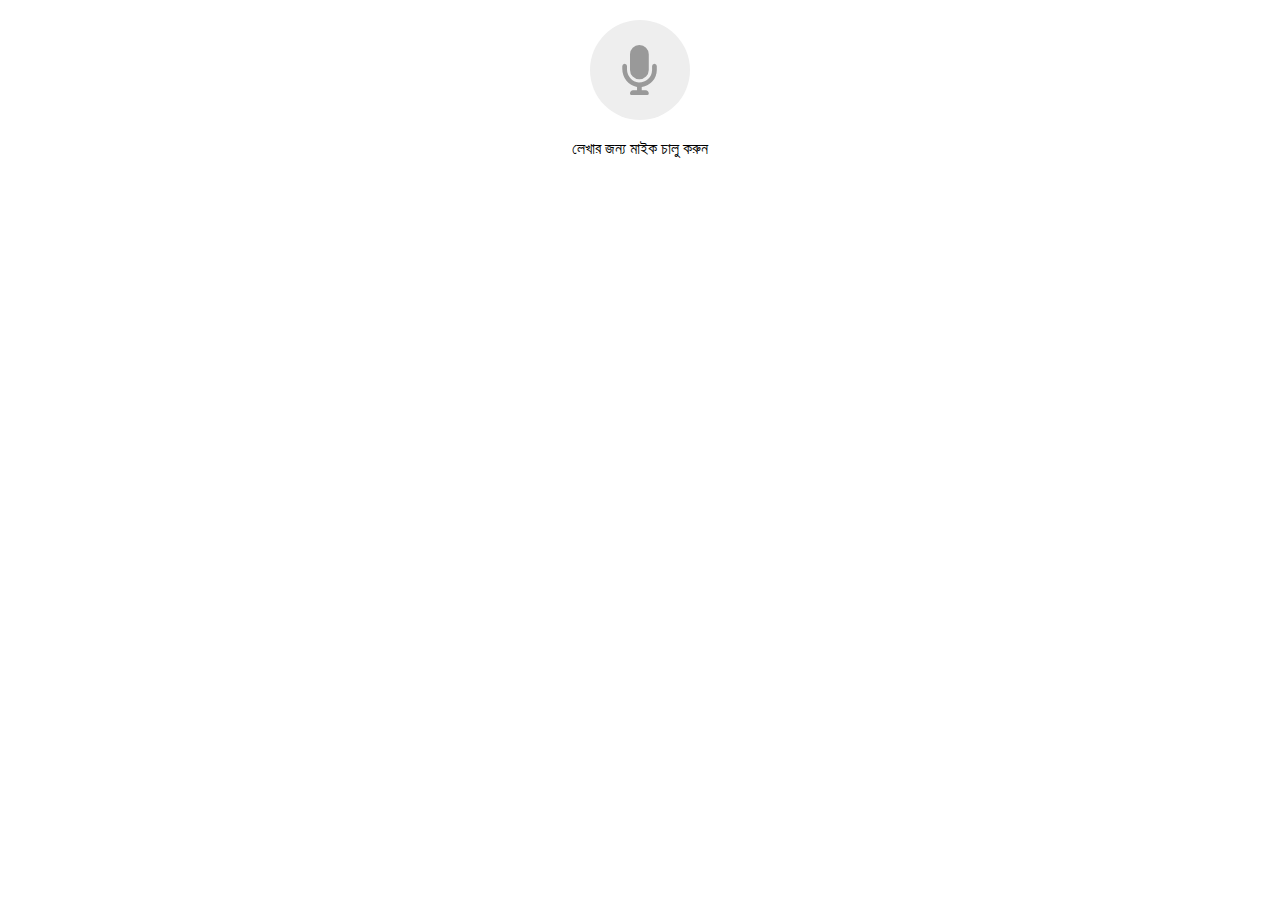
<file: New Practice/index.html>
<!DOCTYPE html>
<html lang="en">
<head>
    <meta charset="UTF-8">
    <meta http-equiv="X-UA-Compatible" content="IE=edge">
    <meta name="viewport" content="width=device-width, initial-scale=1.0">
    <title>Document</title>
    <style>
        @font-face {
            font-family: "FontAwesomeNew";
            src: url("webfont/fa-solid-900.woff2");
        }   
        body {
            text-align: center;
        }
        .mike {
            background-color: #EEEEEE;
            height: 100px;
            width: 100px;
            border-radius: 100px;
            font-family: FontAwesomeNew;
            text-align: center;
            color: #999999;
            font-size: 50px;
            line-height: 100px;
            margin: 20px auto;
            transition: 1s;
        }
        .mikeActive {
            background-color: orange;
            color: #FFFFFF;
            animation: mymove 1s infinite;
        }
        @keyframes mymove {
            50% {box-shadow: 0px 0px 0px 15px rgba(0,0,0,0.1);}
        }
    </style>
</head>
<body>
    <body>
	    <div class="mike" id="mike" onclick="runSpeechRecognition()"></div>
        <span id="action">লেখার জন্য মাইক চালু করুন</span>
        <br/>
        <br/>
        <div id="output"></div>
		<script>
		    function runSpeechRecognition() {
                var resultCount = 0;
		        var output = document.getElementById("output");
		        var action = document.getElementById("action");
            
                var SpeechRecognition = SpeechRecognition || webkitSpeechRecognition;
                var recognition = new SpeechRecognition();
                recognition.lang = 'bn-BD';
                recognition.continuous = true;
            
                recognition.onstart = function() {
                    document.getElementById("mike").classList.add("mikeActive");
                    action.innerHTML = "শুনছি, বলুন...";
                };
                recognition.onspeechend = function() {
                    action.innerHTML = "লেখার জন্য মাইক চালু করুন";
                    document.getElementById("mike").classList.remove("mikeActive");
                    recognition.stop();
                }
                recognition.onresult = function(event) {
                    var transcript = event.results[resultCount][0].transcript;
                    output.innerHTML += transcript.replace(" যতি চিহ্ন দাড়ি", "।").replace(" যতি চিহ্ন দাঁড়ি", "।").replace(" যতিচিহ্ন দাড়ি", "।").replace(" যতিচিহ্ন দাঁড়ি", "।").replace(" যতি চিহ্ন দাড়ি", "।").replace(" যতি চিহ্ন দাঁড়ি", "।").replace(" যতিচিহ্ন দাড়ি", "।").replace(" যতিচিহ্ন দাঁড়ি", "।").replace(" যতি চিহ্ন কমা", ",").replace(" যতিচিহ্ন কমা", ",");
                    resultCount++;

                    
                };
                recognition.onerror = function(e) {
                	console.log(e)
                };
            
                recognition.start();
	        }
		</script>
	</body>
</body>
</html>
</file>
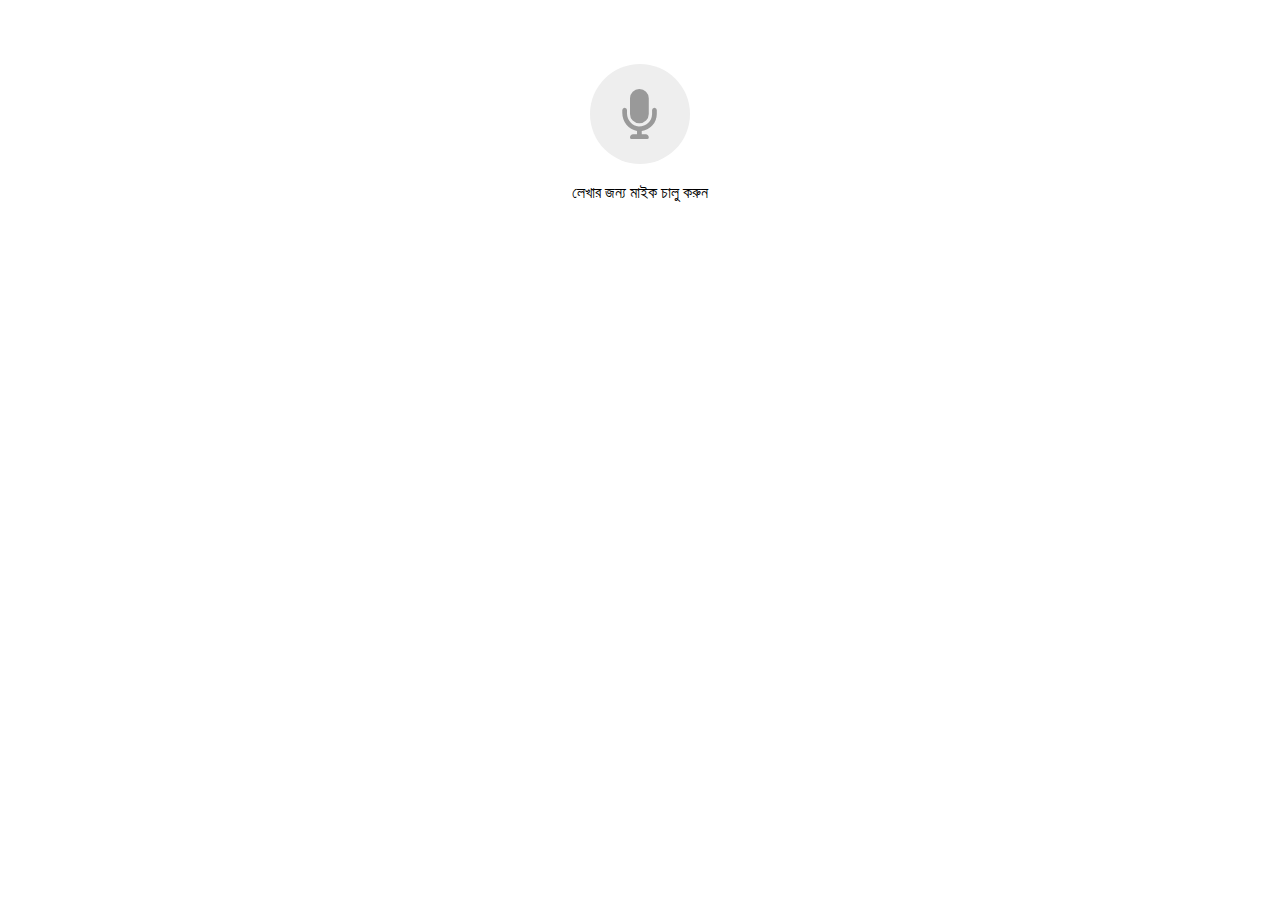
<file: voice/index.html>
<!DOCTYPE html>
<html lang="en">

<head>
    <meta charset="UTF-8">
    <meta http-equiv="X-UA-Compatible" content="IE=edge">
    <meta name="viewport" content="width=device-width, initial-scale=1.0">
    <title>ভয়েস টাইপিং যতিচিহ্ন</title>
    <style>
        @font-face {
            font-family: "FontAwesomeNew";
            src: url("webfont/fa-solid-900.woff2");
        }

        body {
            text-align: center;
        }

        .mike {
            background-color: #EEEEEE;
            height: 100px;
            width: 100px;
            border-radius: 100px;
            font-family: FontAwesomeNew;
            text-align: center;
            color: #999999;
            font-size: 50px;
            line-height: 100px;
            margin: 20px auto;
            transition: 1s;
        }

        .mikeActive {
            background-color: #CC0000;
            color: #FFFFFF;
            animation: mymove 1s infinite;
        }

        @keyframes mymove {
            50% {
                box-shadow: 0px 0px 0px 15px rgba(0, 0, 0, 0.1);
            }
        }
    </style>
</head>

<body>

    <body>
        <br /><br />
        <div class="mike" id="mike" onclick="runSpeechRecognition()"></div>
        <span id="action">লেখার জন্য মাইক চালু করুন</span>
        <br />
        <br />
        <div id="output"></div>
        <script>
            function runSpeechRecognition() {
                console.log("new");
                var resultCount = 0;
                var output = document.getElementById("output");
                var action = document.getElementById("action");

                var SpeechRecognition = SpeechRecognition || webkitSpeechRecognition;
                var recognition = new SpeechRecognition();
                recognition.lang = 'bn-BD';

                recognition.onstart = function () {
                    document.getElementById("mike").classList.add("mikeActive");
                    action.innerHTML = "শুনছি, বলুন...";
                };
                recognition.onspeechend = function () {
                    output.innerHTML += " ";
                    document.getElementById("mike").classList.remove("mikeActive");
                    console.log("new");
                    runSpeechRecognition();
                }
                recognition.onresult = function (event) {
                    var transcript = event.results[resultCount][0].transcript;
                    output.innerHTML += transcript.replace("যতি চিহ্ন দাড়ি", "।").replace("যতি চিহ্ন দাঁড়ি", "।").replace("যতিচিহ্ন দাড়ি", "।").replace("যতিচিহ্ন দাঁড়ি", "।").replace("যতি চিহ্ন দাড়ি", "।").replace("যতি চিহ্ন দাঁড়ি", "।").replace("যতিচিহ্ন দাড়ি", "।").replace("যতিচিহ্ন দাঁড়ি", "।").replace("যতি চিহ্ন কমা", ",").replace("যতিচিহ্ন কমা", ",");
                    output.innerHTML = output.innerHTML.replace(/ ,/g, ",").replace(/ ।/g, "।");
                    resultCount++;
                };
                recognition.onerror = function (e) {
                    console.log(e)
                };

                recognition.start();
            }
        </script>
    </body>
</body>
</html>
</file>
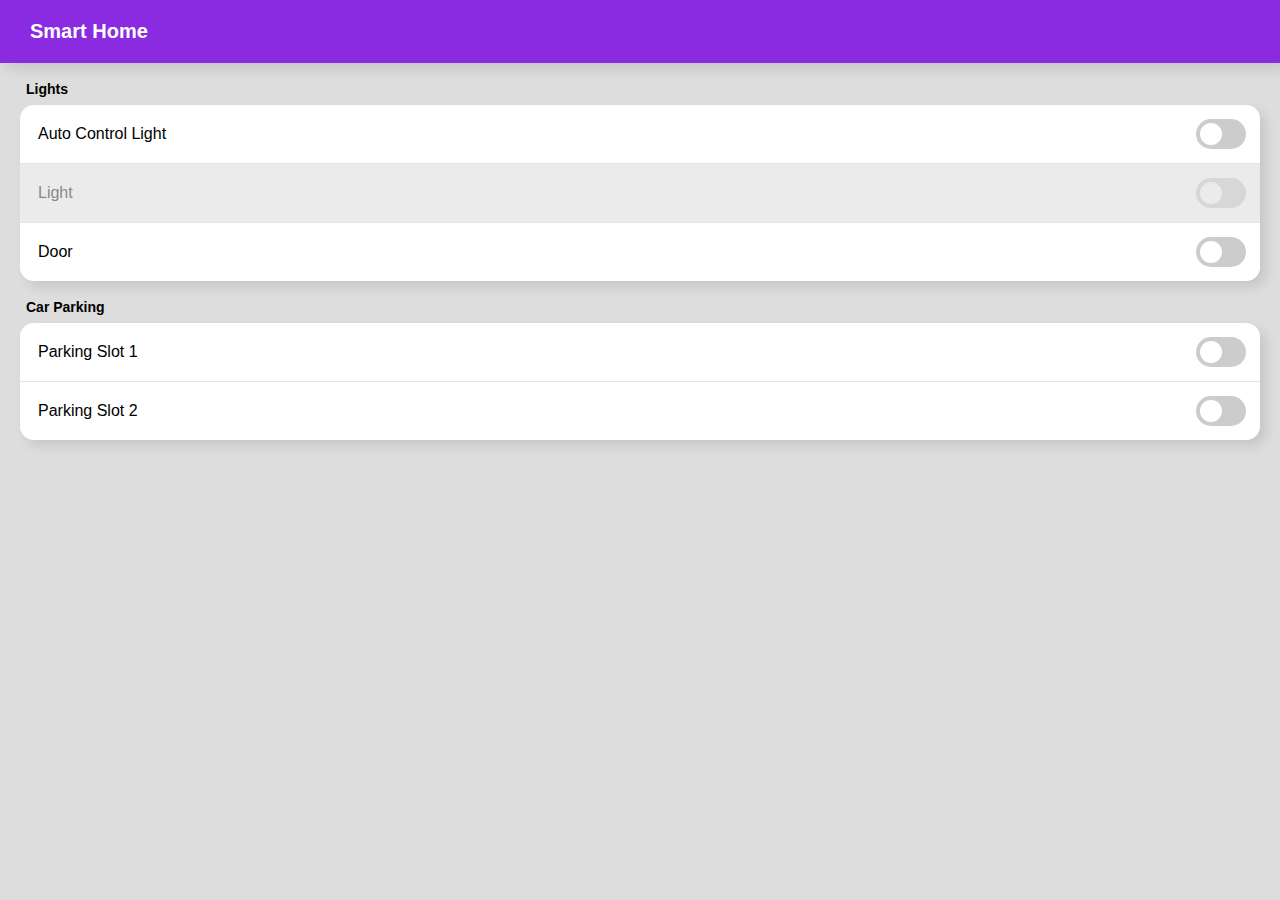
<file: smarthome.html>
<!DOCTYPE html>
<html lang="en">
<head>
    <meta charset="UTF-8">
    <meta name="viewport" content="width=device-width, initial-scale=1.0">
    <title>WebSocket Client</title>
</head>
<style>
* {
    transition: 0.5s;
}
body {
    font-size: 16px;
    margin: 0;
    padding: 0;
    font-family: sans-serif;
    background: #dddddd;
}

.header {
    background-color: #8a2be2;
    padding: 20px 30px;
    color: #ffffff;
    font-size: 20px;
    font-weight: bold;
    box-shadow: 6px 6px 12px rgba(0, 0, 0, 0.1);
}

.optionsContainer {
    margin: 18px 12px;
}

.optionsTitle {
    margin: 8px 14px;
    font-size: 14px;
    font-weight: bold;
}

.options {
    border-radius: 14px;
    overflow: hidden;
    margin: 8px;
    box-shadow: 6px 6px 12px rgba(0, 0, 0, 0.1);
}

.option {
    background-color: #ffffff;
    border-bottom: 1px solid rgba(0, 0, 0, 0.1);
    display: flex;
    align-items: center;
    position: relative;
}


.optionBlocked {
    position: absolute;
    width: 100%;
    height: 100%;
    left: 0;
    top: 0;
    background-color: rgba(222, 222, 222, 0.6);
    z-index: 900;
}

.option:last-child {
    border-bottom: 0;
}

.option .text {
    padding: 14px 18px;
    flex-grow: 1;
}

.option .button {
    position: relative;
    flex-shrink: 1;
    width: 50px;
    background-color: rgba(0, 0, 0, 0.2);
    border-radius: 30px;
    margin: 14px;
    height: 30px;
}
.option .active {
    background-color: #08b508;
    text-align: right;
}

.option .circle {
    position: absolute;
    top: 4px;
    left: 4px;
    background-color: #ffffff;
    width: 22px;
    height: 22px;
    border-radius: 30px;
    display: inline-block;
}
.option .active .circle {
    left: 24px;
}
.dialogBoxBackground {
    background-color: rgba(0, 0, 0, 0.3);
    position: fixed;
    width: 100%;
    height: 100%;
    left: 0;
    top: 0;
    display: flex;
    align-items: center;
    justify-content: center;
    z-index: 999;
}
.dialogBox {
    background-color: #ffffff;
    width: 300px;
    padding: 12px;
    border-radius: 18px;
}
.dialogBox .buttonContainer {
    text-align: right;
    padding: 4px;
}
.dialogBox .buttonAlt { 
    display: inline-block;
    padding: 10px 12px;
    font-weight: bold;
}
.dialogBox .button { 
    display: inline-block;
    background-color: #8a2be2;
    color: #ffffff;
    margin: 2px;
    padding: 10px 12px;
    border-radius: 10px;
    font-weight: bold;
}
.dialogBox .title {
    font-size: 18px;
    font-weight: bold;
    margin: 8px 10px;
    opacity: 0.9;
}
.dialogBox .details {
    margin: 12px 10px;
    opacity: 0.8;
    font-size: 15px;
}
.alert {
    background-color: crimson;
    color: #ffffff;
}
.alert .button { 
    background-color: #ffffff;
    color: crimson;
}



.none {
    display: none;
}

</style>
<body>
    <div class="header">Smart Home</div>

    <div class="optionsContainer">
        <div class="optionsTitle">Lights</div>
        <div class="options">
            <div class="option">
                <div class="text">Auto Control Light</div>
                <div onclick="toggle('autoLight')" id="autoLight" class="button">
                    <div class="circle"></div>
                </div>
            </div>
            <div class="option">
                <div class="optionBlocked" id="lightBlocked"></div>
                <div class="text">Light</div>
                <div onclick="toggle('light')" id="light" class="button">
                    <div class="circle"></div>
                </div>
            </div>
            <div class="option">
                <div class="text">Door</div>
                <div onclick="toggle('door')" id="door" class="button">
                    <div class="circle"></div>
                </div>
            </div>
        </div>
    </div>
    <div class="optionsContainer">
        <div class="optionsTitle">Car Parking</div>
        <div class="options">
            <div class="option">
                <div class="text">Parking Slot 1</div>
                <div onclick="toggle('parkingSlot1')" id="parkingSlot1" class="button">
                    <div class="circle"></div>
                </div>
            </div>
            <div class="option">
                <div class="text">Parking Slot 2</div>
                <div onclick="toggle('parkingSlot2')" id="parkingSlot2" class="button">
                    <div class="circle"></div>
                </div>
            </div>
        </div>
    </div>
    <div class="dialogBoxBackground none" id="parkingSlot1Alert">
        <div class="dialogBox alert">
            <div class="title">Car Moved From Parking Slot 1</div>
            <div class="details">The car you parked at Parking Slot 1 has been removed</div>
            <div class="buttonContainer">
                <div class="buttonAlt" onclick="dismissAlert('parkingSlot1')">It Was Me</div>
                <div class="button" id="parkingSlot1AlertTask2">Call Police</div>
            </div>
        </div>
    </div>
    <div class="dialogBoxBackground none" id="fireAlert">
        <div class="dialogBox alert">
            <div class="title">Fire Detected</div>
            <div class="details">Fire has been detected at your home</div>
            <div class="buttonContainer">
                <div class="buttonAlt" onclick="dismissAlert('fire')">Ignore</div>
                <div class="button">Call Fire Station</div>
            </div>
        </div>
    </div>
    <div class="dialogBoxBackground none" id="gasAlert">
        <div class="dialogBox alert">
            <div class="title">Gas Leak Detected</div>
            <div class="details">Gas Leak has been detected at your home</div>
            <div class="buttonContainer">
                <div class="buttonAlt" onclick="dismissAlert('gas')">Ignore</div>
                <div class="button">Call Fire Station</div>
            </div>
        </div>
    </div>
    <script>
    //    var socket = new WebSocket('ws://10.10.227.183:3000');
       var socket = new WebSocket('wss://smarthomewebsocket-production.up.railway.app');


        socket.onopen = function(event) {
            console.log('Connected to the server.');
        };

        socket.onmessage = function(event) {
            console.log(event.data);
            let data = event.data.split(":");

            if(data[0] == "control") {
                if(data[2] == "1") {
                    document.getElementById(data[1]).classList.add("active");
                }
                else {
                    document.getElementById(data[1]).classList.remove("active");
                }

                if(data[1] == "autoLight") {
                    if(data[2] == "0") {
                        document.getElementById("lightBlocked").classList.add("none");
                    }
                    else {
                        document.getElementById("lightBlocked").classList.remove("none");
                    }
                }
            }

            if(data[0] == "alert") {
                if(data[2] == "1") {
                    document.getElementById(data[1]+"Alert").classList.remove("none");
                }
                else {
                    document.getElementById(data[1]+"Alert").classList.add("none");
                }
            }
        };

        function toggle(option) {
            socket.send("toggle:"+option);
        };

        function removeDialogBox(id) {
            document.getElementById(id).classList.add("none");
        }

        socket.onclose = function(event) {
            console.log('Disconnected from server');
        };

        socket.onerror = function(error) {
            console.error('WebSocket error:', error);
        };

        function dismissAlert(id) {
            document.getElementById(id+'Alert').classList.add("none");
            socket.send("alert:"+id+":0");
            if(id == "parkingSlot1" || id == "parkingSlot2") {
                socket.send("toggle:"+id);
            }
        };
    </script>
</body>
</html>
</file>
